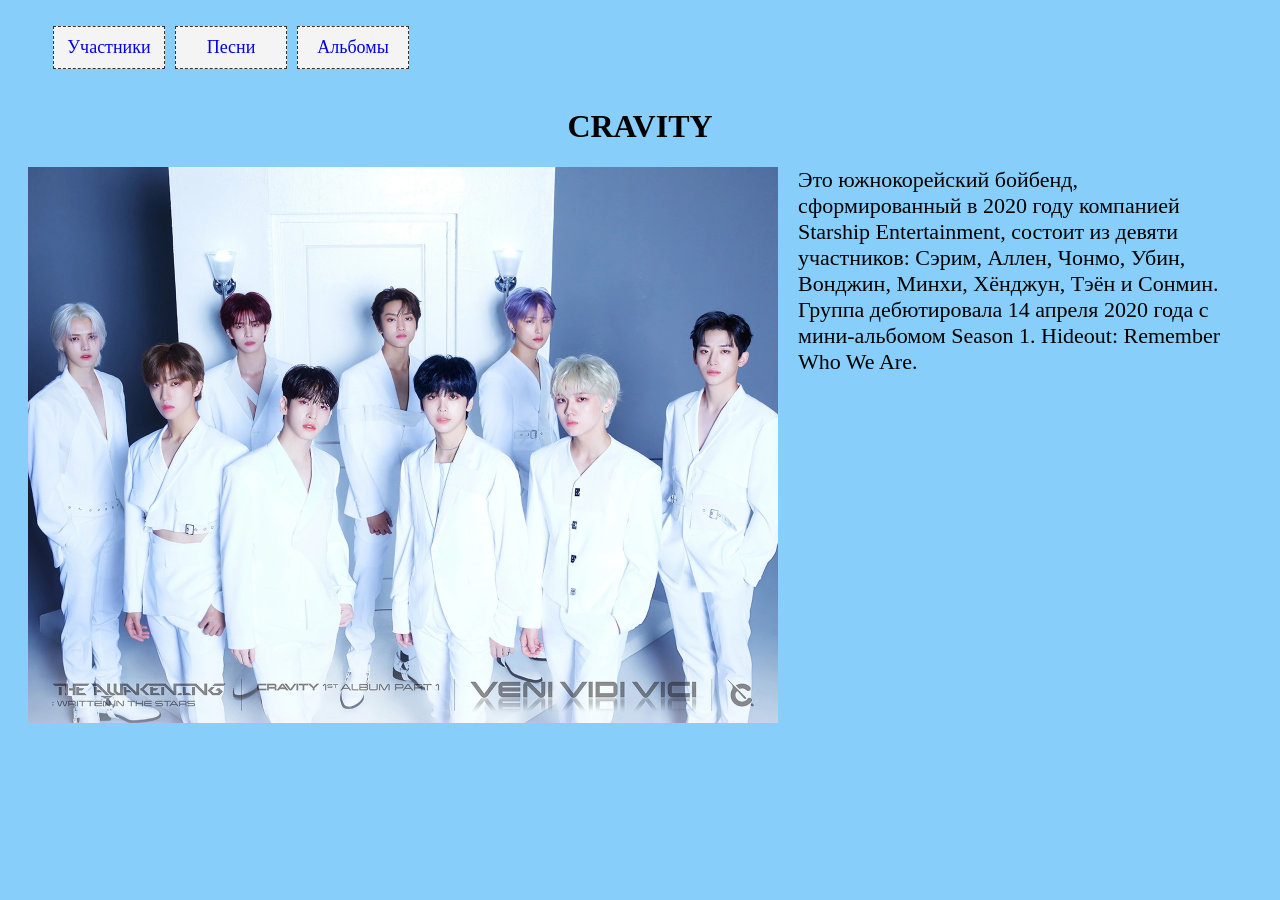
<file: index.html>
<!doctype html>
<html>
   <head>
      <meta charset="utf-8">
      <title>main</title>
      <link rel="stylesheet" href="style.css">
   </head>
   <body class="main">
   <nav>
      <ul>
               <li><a href="members.html"">Участники</a></li>
               <li><a href="songs.html">Песни</a></li>
               <li><a href="albums.html">Альбомы</a></li>
      </ul>
   </nav>
      <header>
         <h1>CRAVITY</h1>
   </header>
   <main>
       <img src="самые лучшие.jpg">
       <p>Это южнокорейский бойбенд, сформированный в 2020 году компанией Starship Entertainment,
          состоит из девяти участников: Сэрим, Аллен, Чонмо, Убин, Вонджин, Минхи, Хёнджун, Тэён и Сонмин.
         Группа дебютировала 14 апреля 2020 года с мини-альбомом Season 1. Hideout: Remember Who We Are.
      </p>
       </main>
       <footer></footer>
    </body>
</html>
</file>
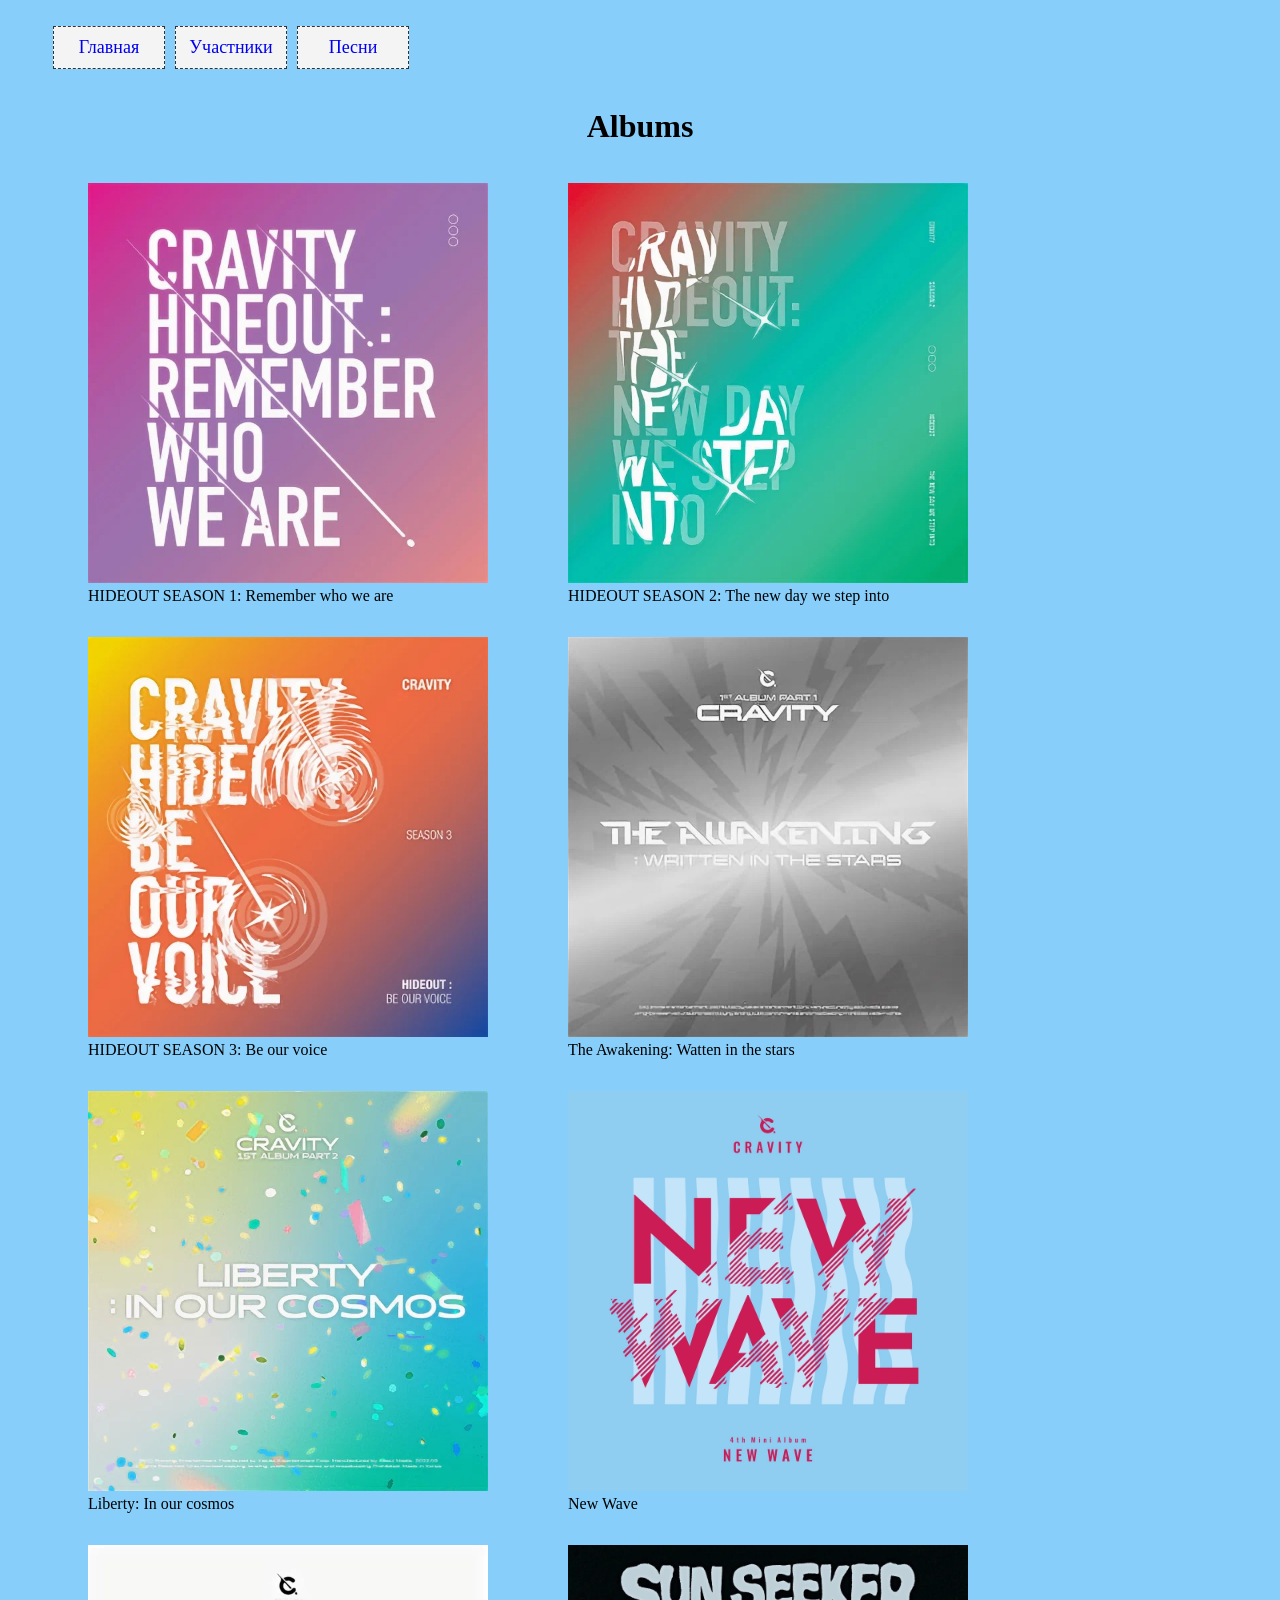
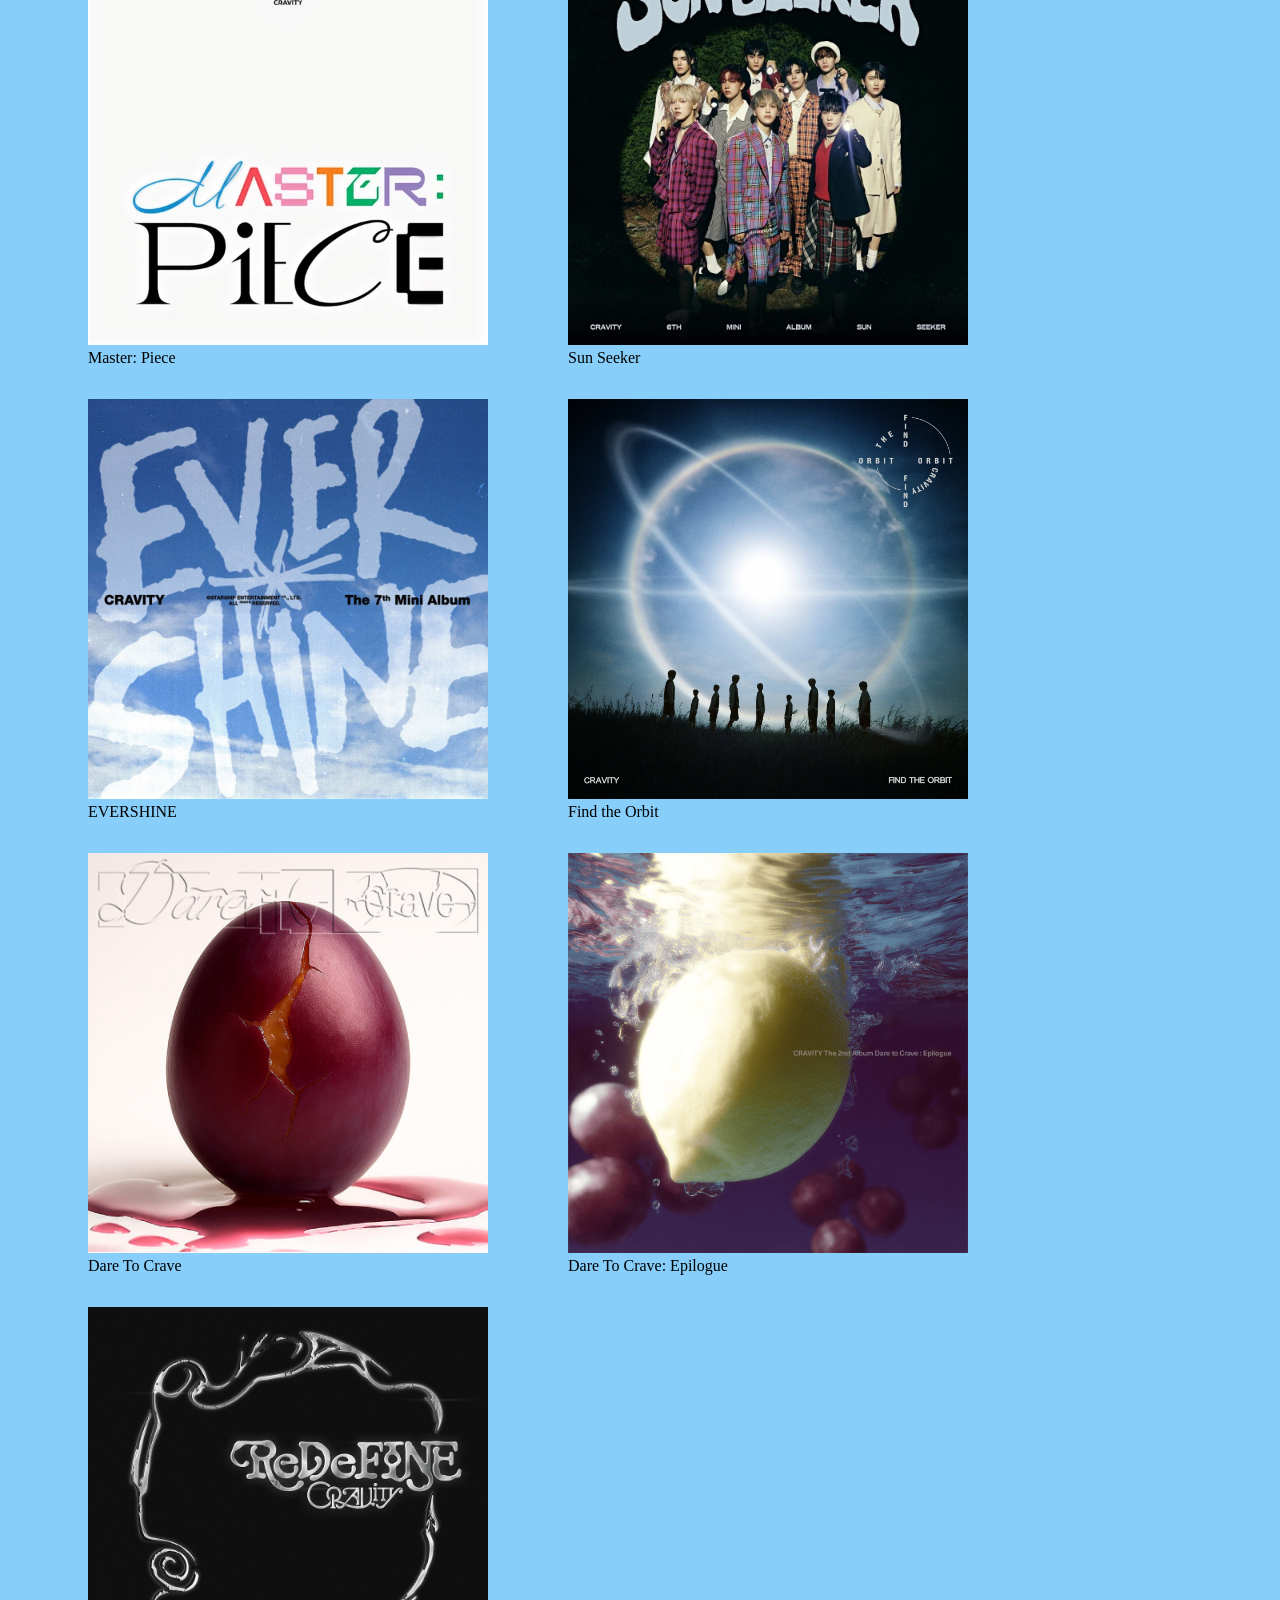
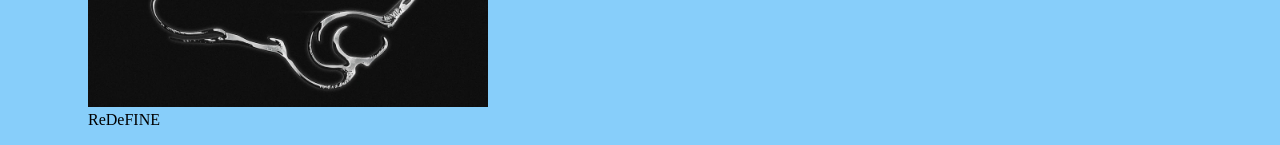
<file: albums.html>
<!doctype html>
<html>
   <head>
      <meta charset="utf-8">
      <title>albums</title>
      <link rel="stylesheet" href="style.css">
   </head>
   <body>
      <nav>
      <ul>
         <li><a href="index.html"">Главная</a></li>
               <li><a href="members.html"">Участники</a></li>
               <li><a href="songs.html">Песни</a></li>
      </ul>
   </nav>
      <header>
         <h1>Albums</h1>
   </header>
   <ul class="album">
      <figure>
         <img src="albums/hideout season 1.jpg">
         <figcaption>HIDEOUT SEASON 1: Remember who we are</figcaption>
      </figure>
      <figure>
         <img src="albums/hideout season 2.jpg">
         <figcaption>HIDEOUT SEASON 2: The new day we step into</figcaption>
      </figure>
      <figure>
         <img src="albums/hideout season 3.jpg">
         <figcaption>HIDEOUT SEASON 3: Be our voice</figcaption>
      </figure>
      <figure>
         <img src="albums/The Awakening.jpg">
         <figcaption>The Awakening: Watten in the stars</figcaption>
      </figure>
      <figure>
         <img src="albums/Liberty.jpg">
         <figcaption>Liberty: In our cosmos</figcaption>
      </figure>
      <figure>
         <img src="albums/wave.jpg">
         <figcaption>New Wave</figcaption>
      </figure>
      <figure>
         <img src="albums/MasterPiece.jpg">
         <figcaption>Master: Piece</figcaption>
      </figure>
      <figure>
         <img src="albums/sun.jpg">
         <figcaption>Sun Seeker</figcaption>
      </figure>
      <figure>
         <img src="albums/Evershine.jpg">
         <figcaption>EVERSHINE</figcaption>
      </figure>
      <figure>
         <img src="albums/orbit.jpg">
         <figcaption>Find the Orbit</figcaption>
      </figure>
      <figure>
         <img src="albums/crave.jpg">
         <figcaption>Dare To Crave</figcaption>
      </figure>
      <figure>
         <img src="albums/crave2..png">
         <figcaption>Dare To Crave: Epilogue</figcaption>
      </figure>
      <figure>
         <img src="albums/redefine.jpg">
         <figcaption>ReDeFINE</figcaption>
      </figure>
   </ul>
       <footer></footer>
    </body>
</html>
</file>
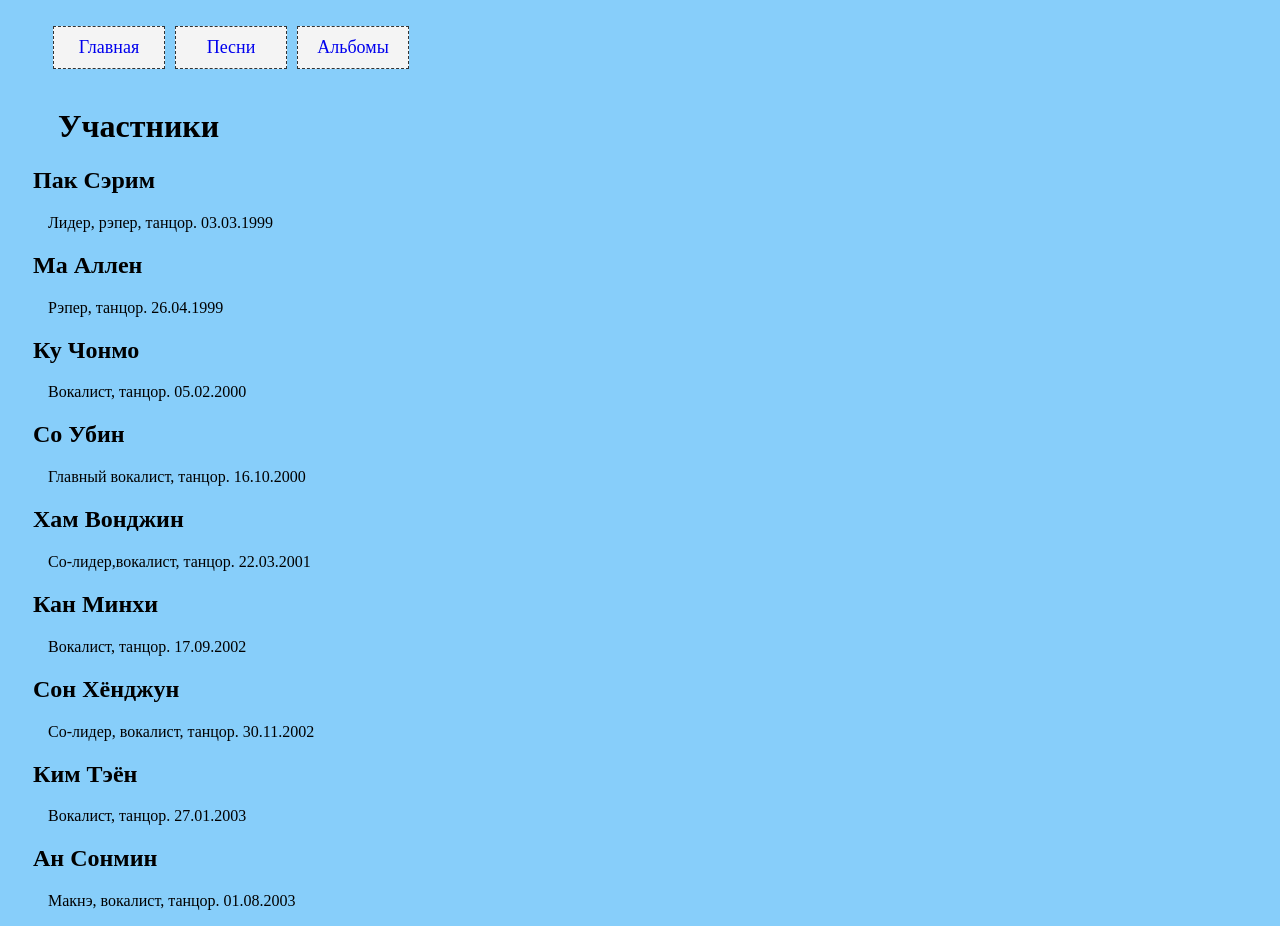
<file: members.html>
<!doctype html>
<html>
   <head>
      <meta charset="utf-8">
      <title>members</title>
      <link rel="stylesheet" href="style.css">
   </head>
   <body>
      <nav>
      <ul>
         <li><a href="index.html"">Главная</a></li>
               <li><a href="songs.html">Песни</a></li>
               <li><a href="albums.html">Альбомы</a></li>
      </ul>
   </nav>
      <h1 style="padding-left: 50px">Участники</h1>
      <div class="members">
      <h2>Пак Сэрим</h2>
      <p>Лидер, рэпер, танцор. 03.03.1999</p>
      <h2>Ма Аллен</h2>
      <p>Рэпер, танцор. 26.04.1999</p>
      <h2>Ку Чонмо</h2>
      <p>Вокалист, танцор. 05.02.2000</p>
      <h2>Со Убин</h2>
      <p>Главный вокалист, танцор. 16.10.2000</p>
      <h2>Хам Вонджин</h2>
      <p>Со-лидер,вокалист, танцор. 22.03.2001</p>
      <h2>Кан Минхи</h2>
      <p>Вокалист, танцор. 17.09.2002</p>
      <h2>Сон Хёнджун</h2>
      <p>Со-лидер, вокалист, танцор. 30.11.2002</p>
      <h2>Ким Тэён</h2>
      <p>Вокалист, танцор. 27.01.2003</p>
      <h2>Ан Сонмин</h2>
      <p>Макнэ, вокалист, танцор. 01.08.2003</p>
      </div>
        <footer></footer>
    </body>
</html>
</file>
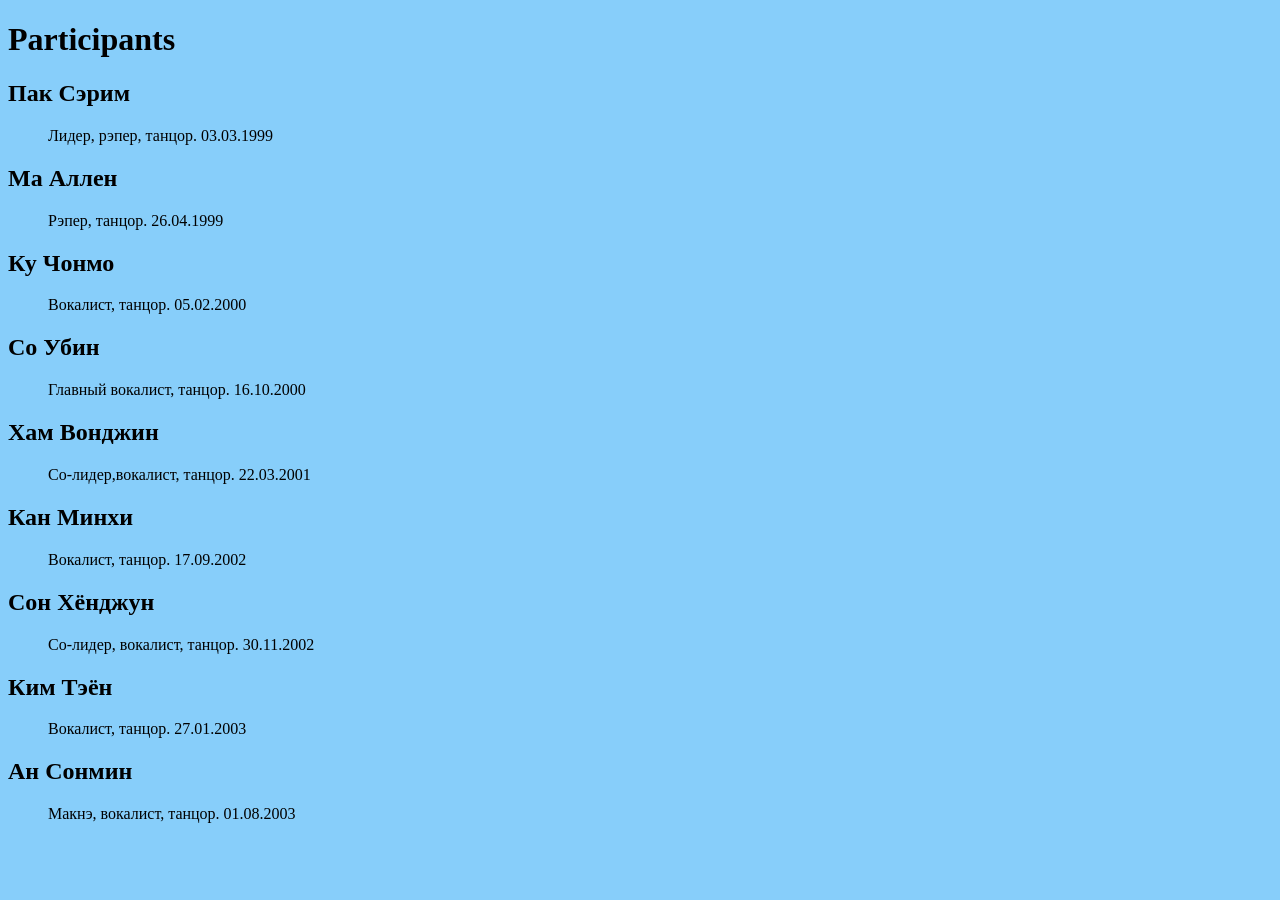
<file: participants.html>
<!doctype html>
<html>
   <head>
      <meta charset="utf-8">
      <title>main</title>
      <link rel="stylesheet" href="style.css">
   </head>
   <body>
      <div>
      <h1>Participants</h1>
      <h2>Пак Сэрим</h2>
      <p>Лидер, рэпер, танцор. 03.03.1999</p>
      <h2>Ма Аллен</h2>
      <p>Рэпер, танцор. 26.04.1999</p>
      <h2>Ку Чонмо</h2>
      <p>Вокалист, танцор. 05.02.2000</p>
      <h2>Со Убин</h2>
      <p>Главный вокалист, танцор. 16.10.2000</p>
      <h2>Хам Вонджин</h2>
      <p>Со-лидер,вокалист, танцор. 22.03.2001</p>
      <h2>Кан Минхи</h2>
      <p>Вокалист, танцор. 17.09.2002</p>
      <h2>Сон Хёнджун</h2>
      <p>Со-лидер, вокалист, танцор. 30.11.2002</p>
      <h2>Ким Тэён</h2>
      <p>Вокалист, танцор. 27.01.2003</p>
      <h2>Ан Сонмин</h2>
      <p>Макнэ, вокалист, танцор. 01.08.2003</p>
      </div>
        <footer></footer>
    </body>
</html>
</file>
<file: style.css>
body{
    background-color: #87CEFA;
}
.main img{
    width: 750px;
    height: 556px;
    padding-left: 20px;
    float: left;
}
.album img{
    width: 400px;
    height: 400px;
}
.album ul{
    diplay: block;
}
.album li{

}
figure{
    float: left;
}
.songs li{
    font-size: 18px;
}
header{
    text-align: center;
}
.songs header{

}
.members h1, p{
    margin-left: 40px;
}
.members h2{
    margin-left: 25px;
}
.main p{
    padding-left: 20px;
    padding-right: 30px;
    display: flex;
    font-size: 22px;
}
nav{
    font-size: 18px;
    display: flex;
}
ul a {
    display: block;
    text-align: center;
    text-decoration: none;
    width: 5em;  padding:10px;
                margin: 0 5px;
                background-color: #f4f4f4;
                border: 1px dashed #333;
}
nav li {
                float: left;
            }
nav ul{
    list-style-type: none;
}
</file>
